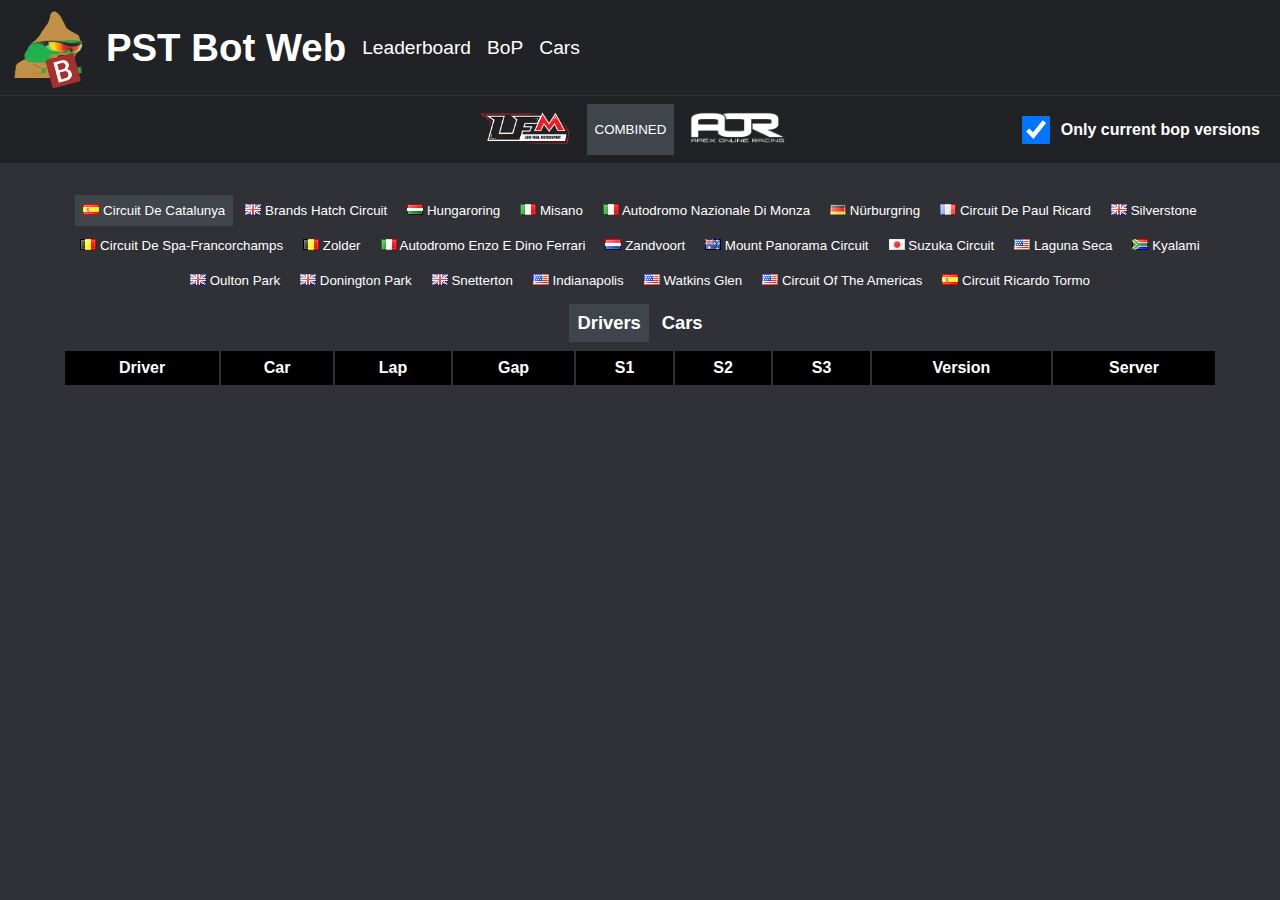
<file: index.html>
<!doctype html><html lang="en"><head><meta charset="utf-8"/><link rel="icon" href="/PST_Wicked.png"/><meta name="viewport" content="width=device-width,initial-scale=1"/><meta name="theme-color" content="#000000"/><meta name="description" content="ACC data gathered by PST"/><link rel="apple-touch-icon" href="/logo192.png"/><link rel="manifest" href="/manifest.json"/><title>PST Bot Web</title><script defer="defer" src="/static/js/main.d2878290.js"></script><link href="/static/css/main.54ab084b.css" rel="stylesheet"></head><body><noscript>You need to enable JavaScript to run this app.</noscript><div id="root"></div></body></html>
</file>
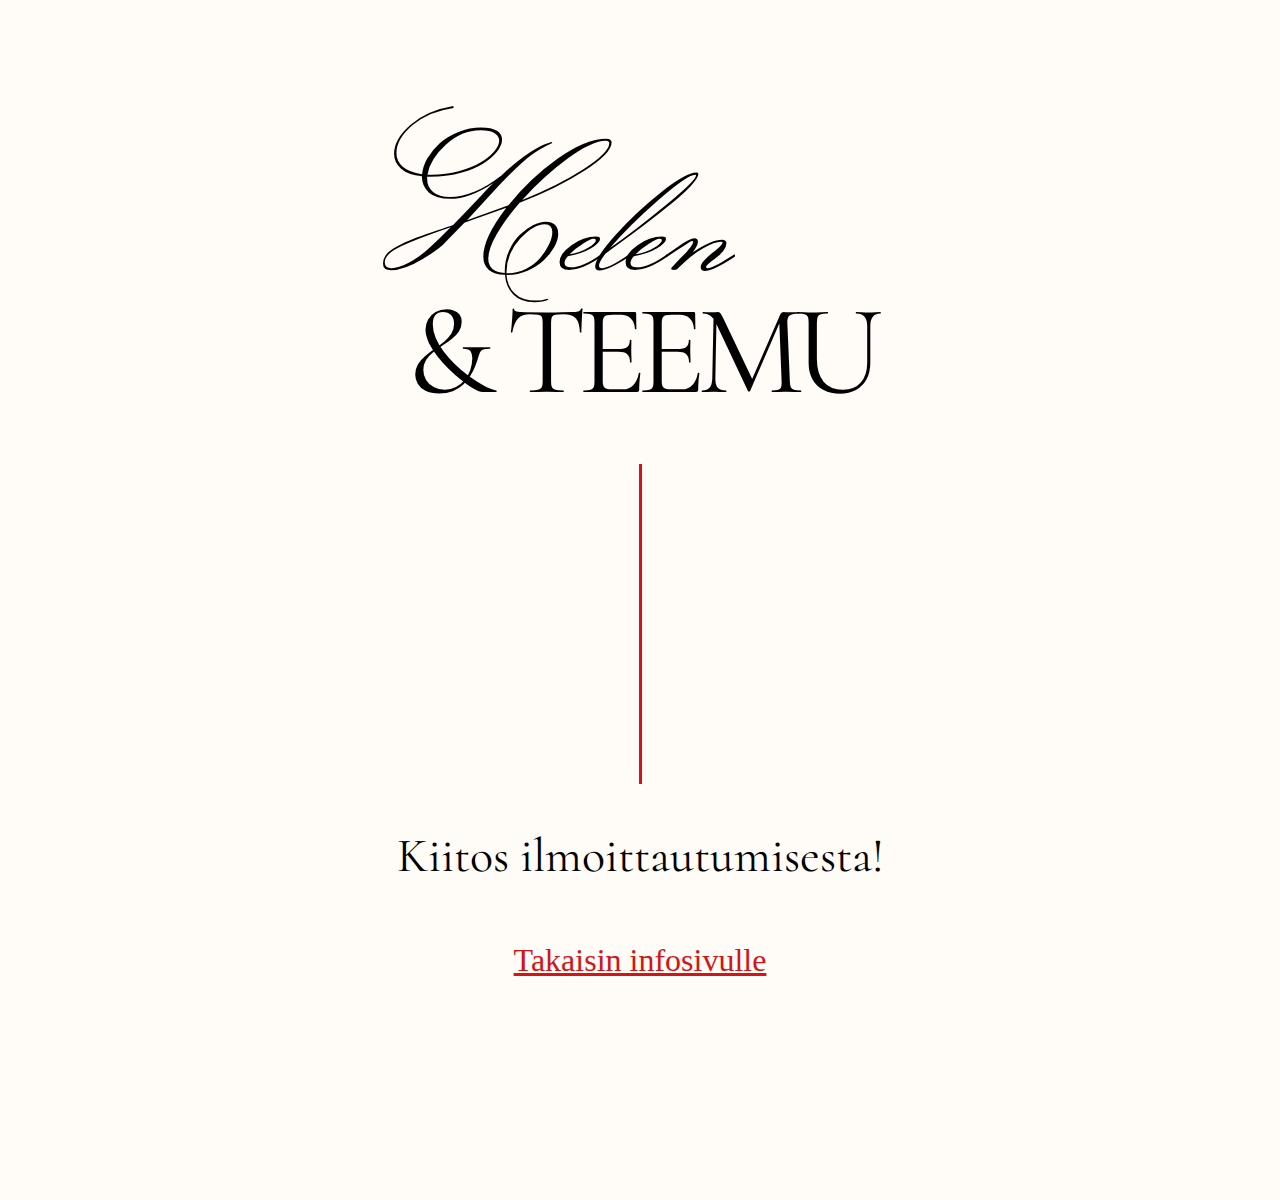
<file: thankyou.html>
<!DOCTYPE html>
<html lang="en">

<head>
  <link rel="preconnect" href="https://fonts.googleapis.com">
  <link rel="preconnect" href="https://fonts.gstatic.com" crossorigin>
  <link
    href="https://fonts.googleapis.com/css2?family=Cormorant:ital,wght@0,300..700;1,300..700&family=Monsieur+La+Doulaise&display=swap"
    rel="stylesheet">
  <link rel="stylesheet" href="reset.css">
  <meta charset="UTF-8" />
  <meta name="viewport" content="width=device-width, initial-scale=1.0" />
  <title>Helen & Teemu</title>
  <style>
    html {
      font-size: 16px;
    }

    @media (max-width: 600px) {
      html {
        font-size: 10px;
      }
    }

    body {
      font-weight: 400;
      background: #fffbf7;
      padding: 10rem 2rem;
      font-size: 2rem;
      max-width: 600px;
      text-align: center;
      margin: auto;
    }

    form {
      font-size: 1.75rem;
      background: white;
      padding: 2rem;
      border-radius: 8px;
      box-shadow: 0 2px 6px rgba(0, 0, 0, 0.175);
      text-align: left;
      background-color: #f1ece3a3;
    }

    form div {
      margin-bottom: 2rem;
      text-align: center;
    }

    form p {
      margin-bottom: 0.5rem;
    }

    form label {
      font-size: 1.4rem;
    }

    input:not([type=radio]),
    textarea {
      width: 100%;
      padding: 0.75rem;
      margin-bottom: 2rem;
      border: 1px solid #ccc;
      border-radius: 4px;
      box-sizing: border-box;
    }

    input[type=radio] {
      margin-right: 2rem;
      transform: scale(1.5);
    }

    button {
      width: 100%;
      background-color: #d21516;
      color: white;
      border: none;
      padding: 0.75rem 1.5rem;
      border-radius: 4px;
      cursor: pointer;
      font-size: 1.75rem;
      font-weight: bold;
    }

    button:hover {
      background-color: #c75353;
    }

    .monsieur {
      font-family: "Monsieur La Doulaise", cursive;
    }

    .helen {
      transform: translateX(-5rem);
      font-size: 10rem;
    }

    .teemu {
      font-size: 8rem;
    }

    .tight {
      letter-spacing: -0.075em;
    }

    .cormorant {
      font-family: "Cormorant", serif;
    }

    h1 {
      display: flex;
      flex-direction: column;
      justify-content: center;
      align-items: center;
      line-height: 8rem;
    }

    h2 {
      font-size: 3rem;

    }

    div {
      margin-bottom: 4rem;
    }

    .line {
      margin: 3rem auto;
      width: 3px;
      background-color: #d21516;
      height: 20rem;
    }

    .required {
      color: #d21516;
    }

    a {
      color: #d21516;
    }
  </style>
</head>

<body>

  <h1>
    <span class="monsieur helen">Helen</span>
    <span class="tight cormorant teemu">& TEEMU</span>
  </h1>
  <div class="line"></div>

  <div class="cormorant">
    <h2>Kiitos ilmoittautumisesta!</h2>
  </div>

  <div class="cormonant">
    <a href="index.html">Takaisin infosivulle</a>
  </div>
</body>

</html>
</file>
<file: static/css/main.54ab084b.css>
body{-webkit-font-smoothing:antialiased;-moz-osx-font-smoothing:grayscale;background-color:#2f3136;color:#fff;font-family:-apple-system,BlinkMacSystemFont,Segoe UI,Roboto,Oxygen,Ubuntu,Cantarell,Fira Sans,Droid Sans,Helvetica Neue,sans-serif;margin:0}code{font-family:source-code-pro,Menlo,Monaco,Consolas,Courier New,monospace}.Leaderboard-tracks{display:flex;flex-wrap:wrap;gap:.25rem;justify-content:center}.Leaderboard-modes{padding:.5rem 0}.Leaderboard-modes button{font-size:1.15rem;font-weight:700;margin:0 .15rem}.Leaderboard-table{margin:0 auto;max-width:1500px;width:100%}.Toggle-button{-webkit-appearance:none;appearance:none;background-color:initial;border:none;color:#fff;cursor:pointer;padding:.5rem;text-transform:capitalize;-webkit-user-select:none;user-select:none}.Toggle-button-selected,.Toggle-button:hover{background-color:#40444b}.Layout{text-align:center}.Layout-logo{height:5rem;padding:.25rem .75rem;pointer-events:none}@media (prefers-reduced-motion:no-preference){.Layout-logo{-webkit-animation:Layout-logo-spin 5s ease-in-out infinite;animation:Layout-logo-spin 5s ease-in-out infinite}}.Layout-header{align-items:center;background-color:#202225;display:flex}.Layout-header a{color:#fff;font-size:1.2rem;margin:0 .5rem}.Layout-header a,.Layout-header a h1{text-decoration:none}.Layout-children{display:flex;flex-direction:column;justify-content:center;padding:2rem 4rem}.Layout-controls{background-color:#202225;border-top:1px solid #2f3136;display:flex;font-weight:700;justify-content:space-between;padding:.5rem .25rem;position:-webkit-sticky;position:sticky;top:0}.Layout-providers{display:flex;gap:.5rem;justify-content:center}.Layout-filter{align-items:center;display:flex;justify-content:flex-end;padding-right:1rem}.Layout-filter label input{height:1.75rem;width:1.75rem}.Layout-filter label{align-items:center;display:flex;gap:.5rem}.Layout-controls div{flex:1 1}.Layout-provider-logo{height:2rem}@-webkit-keyframes Layout-logo-spin{0%{-webkit-transform:rotate(0deg);transform:rotate(0deg)}to{-webkit-transform:rotate(1turn);transform:rotate(1turn)}}@keyframes Layout-logo-spin{0%{-webkit-transform:rotate(0deg);transform:rotate(0deg)}to{-webkit-transform:rotate(1turn);transform:rotate(1turn)}}.Table{border-spacing:0}.Table td,.Table th{border:1px solid #2f3136;padding:.5rem .75rem;vertical-align:middle}.Table td{background-color:#202225;text-transform:capitalize}.Table th{background-color:#000}.Table td div{align-items:center;display:flex;font-size:.75rem;gap:.25rem}.Table td:first-child{text-align:left}.Cars-selections button img,.Table img{height:1.25rem}.Cars-selections{display:flex;flex-wrap:wrap}.Cars-selections,.Cars-selections button{align-items:center;justify-content:center}.Cars-selections button{display:inline-flex}.Cars-content{display:flex;flex-wrap:wrap;gap:1rem;padding-top:1rem}.Cars-info{flex:1 1;padding-top:3rem}.Cars-info label{align-items:center;display:flex;justify-content:space-between;margin-bottom:.5rem;max-width:20rem}.Cars-info label b{text-align:left;text-align:initial}.Cars-info label>*{display:block}.Cars-info label span{font-weight:400;text-transform:capitalize}.Cars-table{min-width:50%}.Cars-table tr td img{height:.75rem;padding-right:.5rem}
/*# sourceMappingURL=main.54ab084b.css.map*/
</file>
